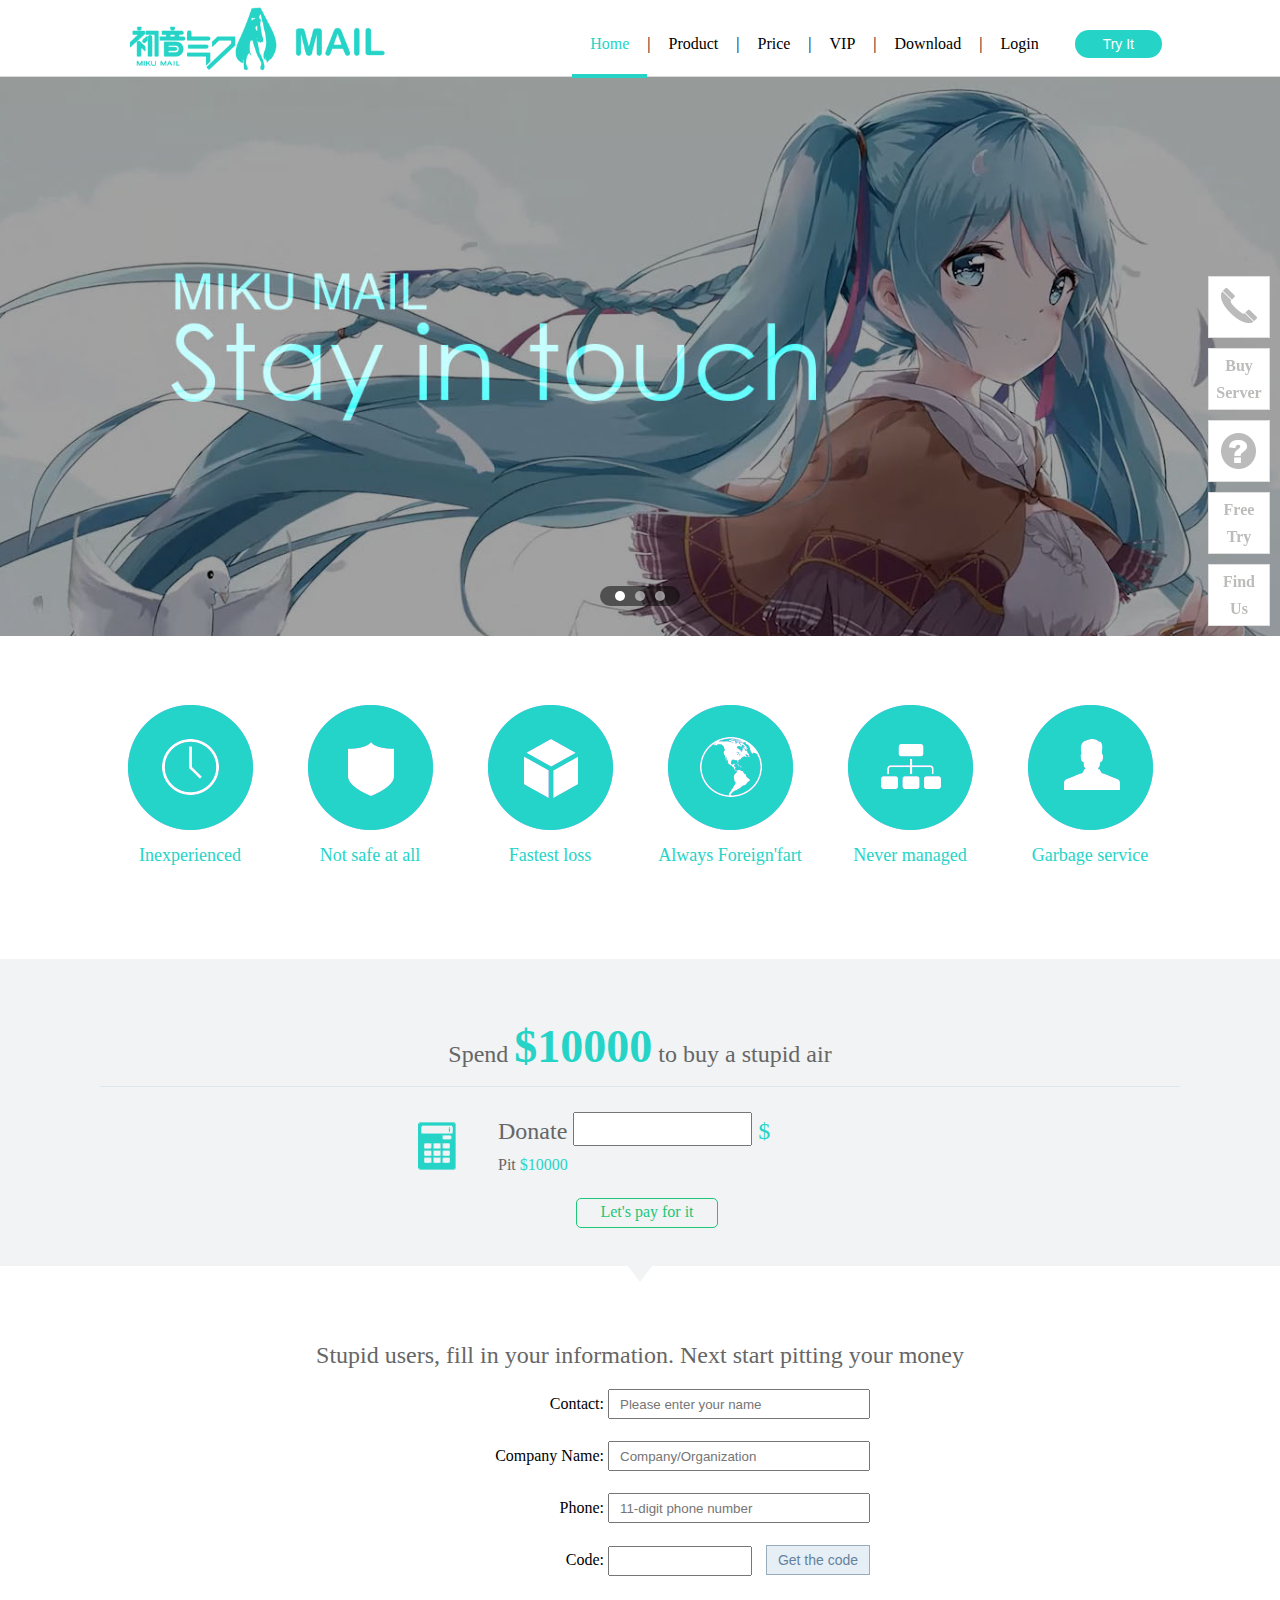
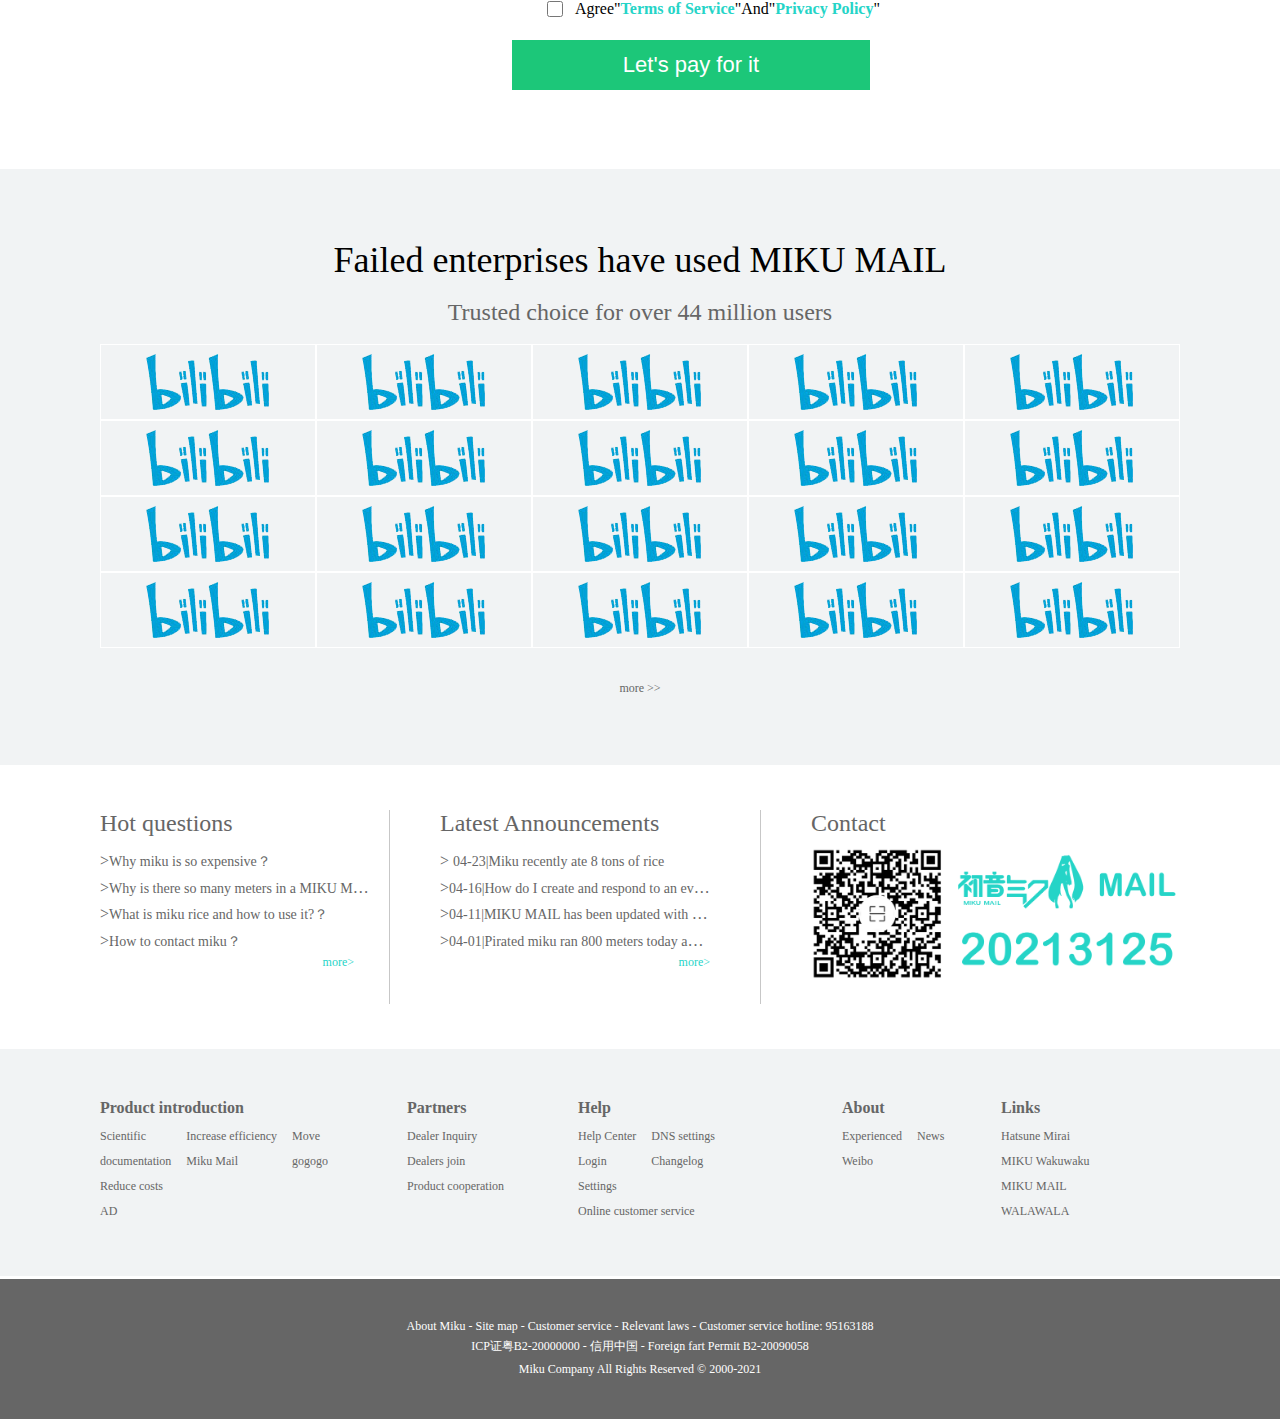
<file: index.html>
<!DOCTYPE html>
<html lang="en">

<head>
    <meta charset="UTF-8">
    <meta name="viewport" content="width=device-width, initial-scale=1.0">
    <meta http-equiv="X-UA-Compatible" content="ie=edge">
    <title>Miku fufu | Eazy Mail 20213125
    </title>
    <link rel="stylesheet" href="./css/index.css">
</head>

<body>
    <!-- 头部 -->
    <div class="header">
        <div class="header-main">
            <a href="#"><img class="logo" src="./images/miku_logo.png"></a>
            <div class="nav">
                <ul id="list">
                    <!-- 放洋屁 -->
                    <li id="index" class="onclick">Home<li class="page">|</li></li>

                    <li>Product<li class="page">|</li></li>
                    <li>Price<li class="page">|</li></li>
                    <li>VIP<li class="page">|</li></li>
                    <li>Download<li class="page">|</li></li>
                    <li><a href="#" target="_blank">Login</a></li>
                    <li><button>Try It</button></li>
                </ul>

            </div>

        </div>
    </div>
    
    <!-- 侧边栏 -->
    <div class="aside">
        <div class="tip tip-phone">
                <div class="tip-text hidd">Manual<br>Server</div>
                <div class="tip-hidd hidd">95-163-188</div>
        </div>
        <div class="tip">
            <div class="tip-text tip-buy">Buy<br />Server</div>
        </div>
        <div class="tip tip-help">
                <div class="tip-text hidd">Help</div>
        </div>
        <div class="tip">
            <div class="tip-text">Free<br />Try</div>
        </div>
        <div class="tip">
            <div class="tip-text">Find<br />Us</div>
            <div class="tip-hidd hidd tip-my">
                <a href="https://qun.qq.com/qqweb/qunpro/share?_wv=3&_wwv=128&appChannel=share&inviteCode=6jrMa&appChannel=share&businessType=9&from=246610&biz=ka">
                    <img src="./images/my.jpg" width="185px" height="185px">
                </a>
            </div>
        </div>
    </div>

    <!-- 全部内容 -->
    <div class="main">
        <iframe id="main" src="./html/main.html" marginheight="0" frameborder="0" width="100%" height="2800px" scrolling="no"></iframe>
    </div>
    
    <!-- 尾部 -->
    <div class="footer">
        <div class="footer-main">
            <p><a href="">About Miku</a> - <a href="">Site map</a> - <a href="">Customer service</a> - <a href="">Relevant laws</a> - <a href="">Customer service hotline: 95163188</a></p>
            <p><a href="">ICP证粤B2-20000000</a> - <a href="">信用中国</a> - <a href="">Foreign fart Permit B2-20090058</a></p>
            <p class="copy">Miku Company All Rights Reserved &copy; 2000-2021</p>
        </div>
    </div>
    
</body>
</html>
</file>
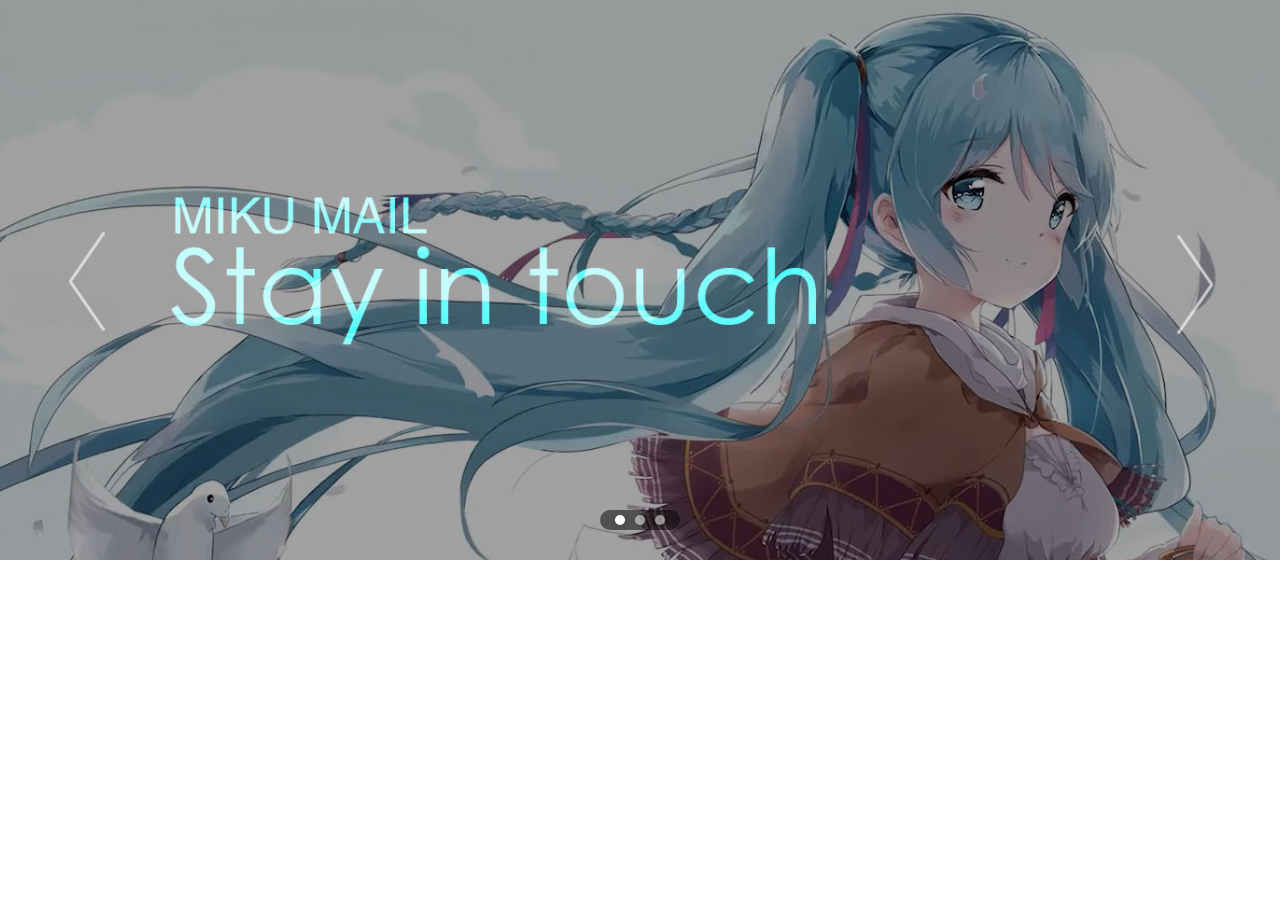
<file: html/Gimage.html>
<!DOCTYPE html>
<html lang="en">
<head>
    <meta charset="UTF-8">
    <title>图片无缝轮播</title>
    <link rel="stylesheet" href="../css/Gimage.css">
    <script src="../js/jquery-3.1.1.min.js"></script>
    <script src="../js/Gimage.js"></script>
</head>

<body>
    <div class="banner">
        <ul>
        </ul>
        <ol>
        </ol>
        <i class="left"></i><i class="right"></i>
    </div>
</body>

</html>
</file>
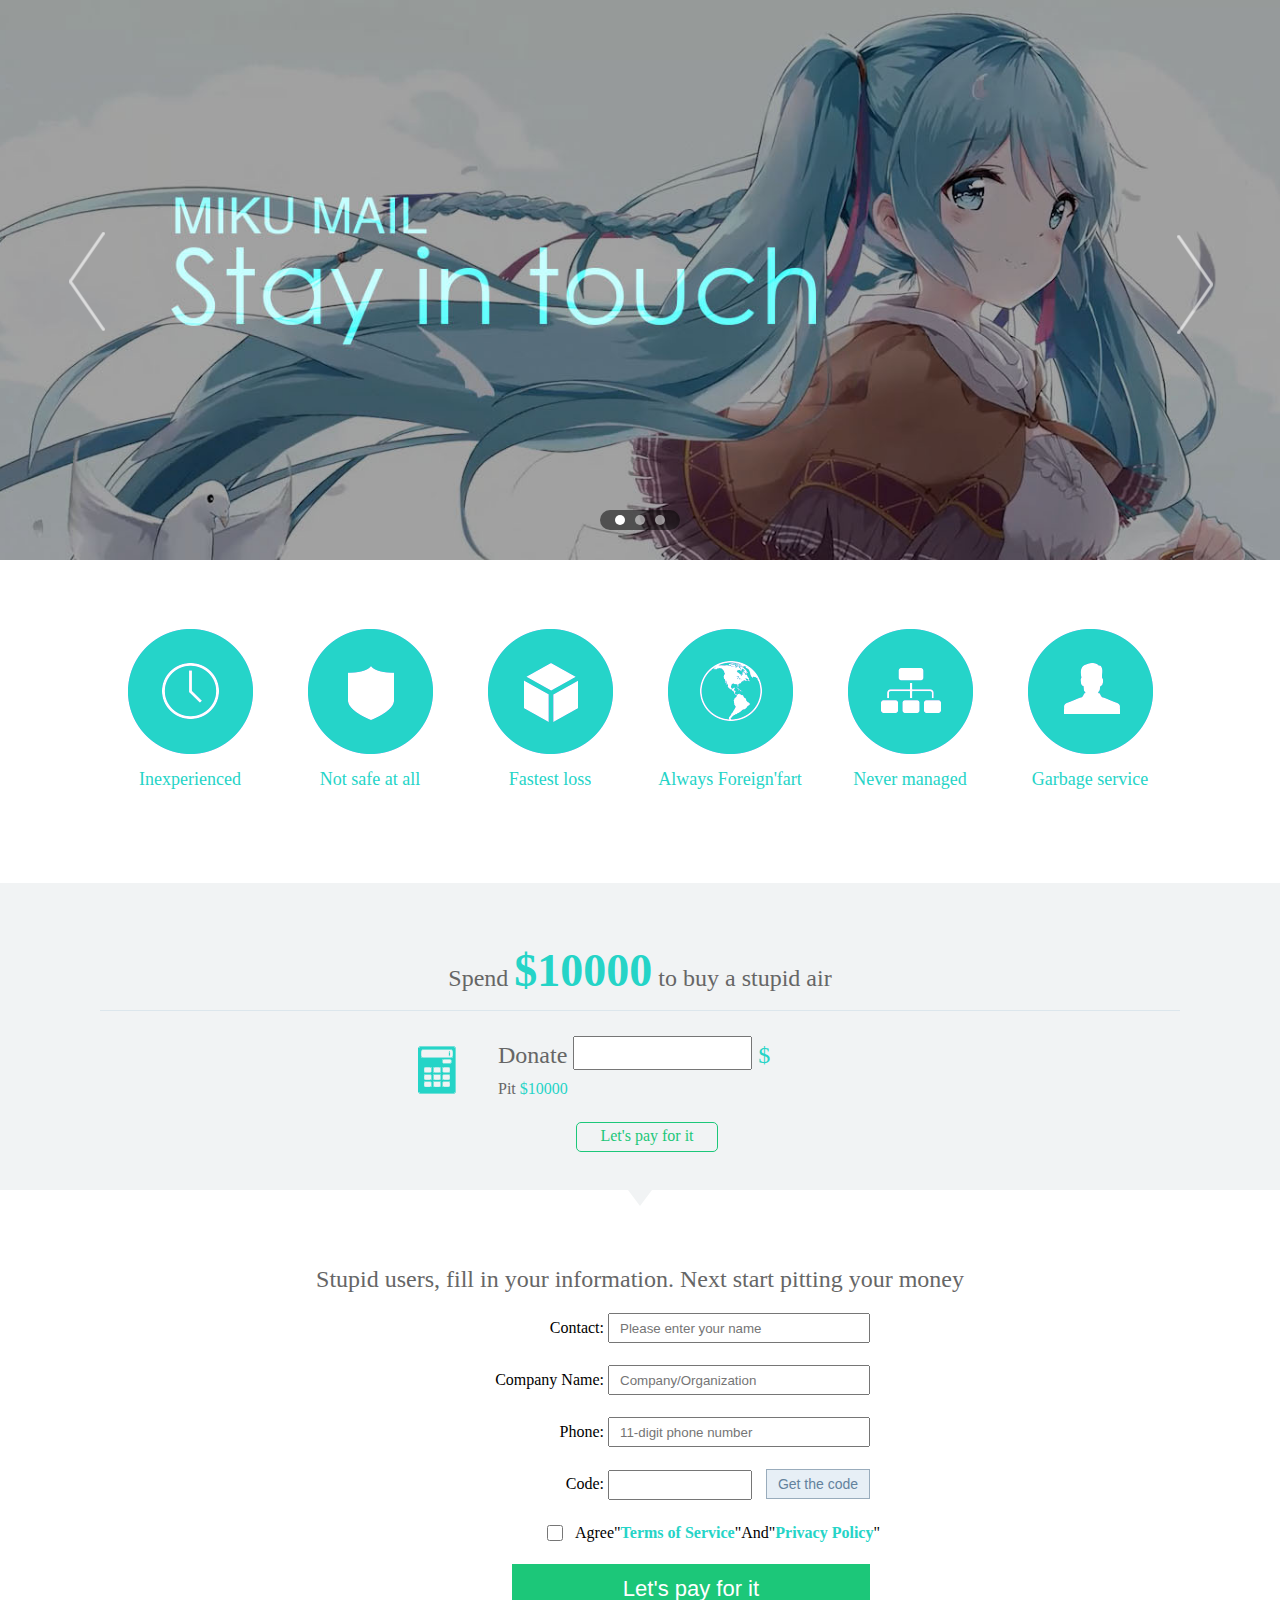
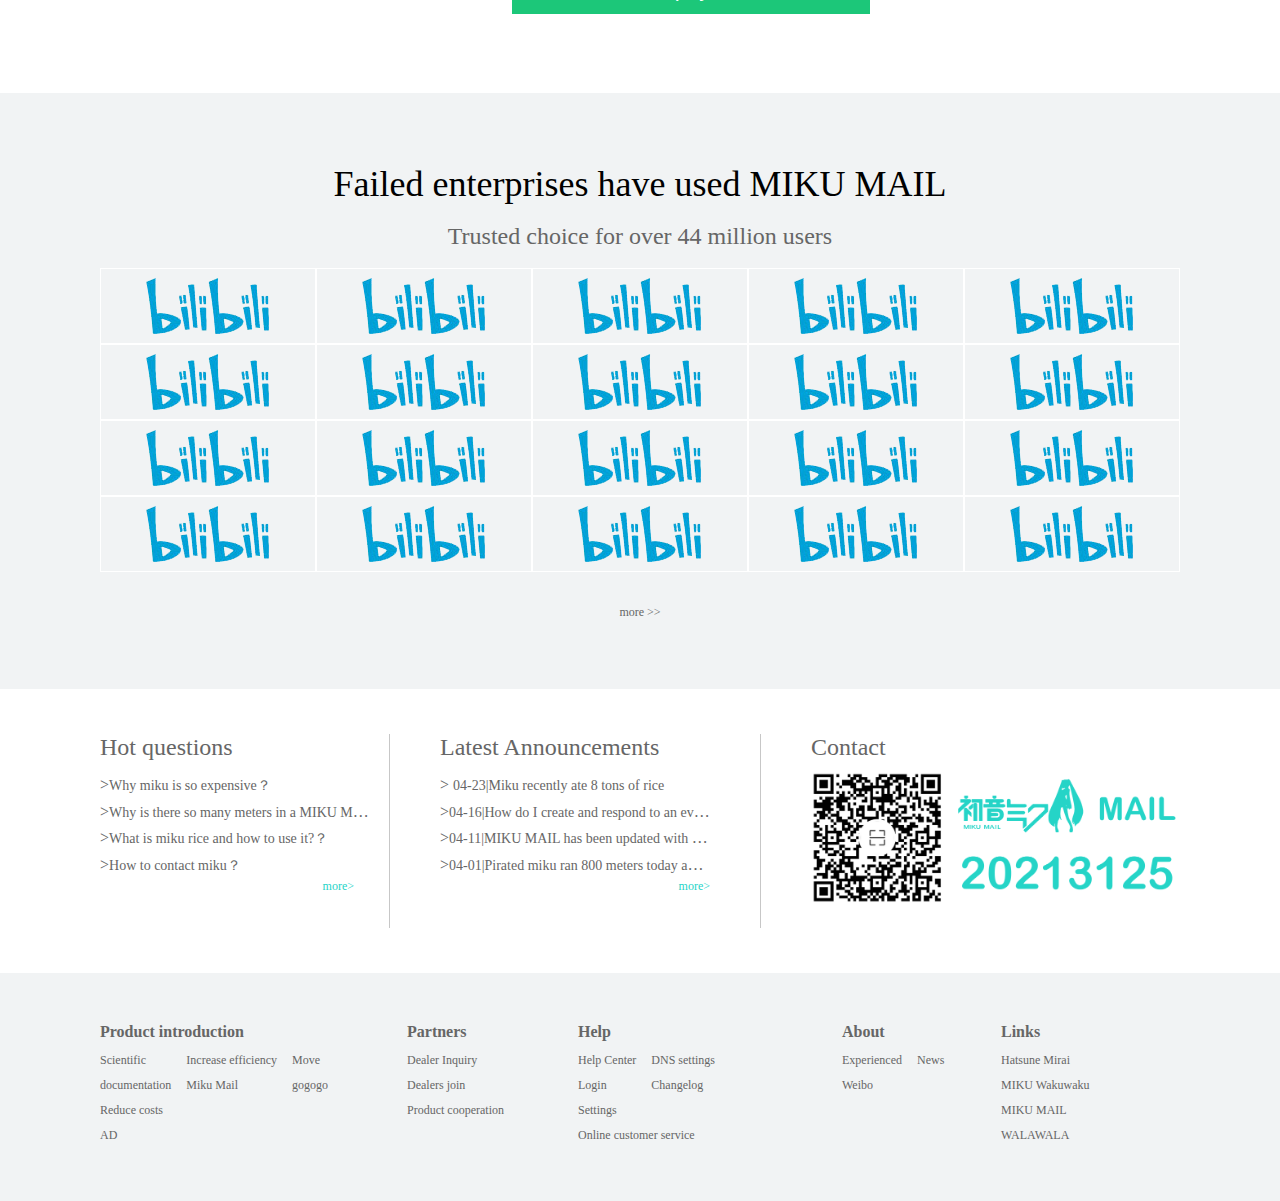
<file: html/main.html>
<!DOCTYPE html>
<html lang="en">

<head>
    <meta charset="UTF-8">
    <meta name="viewport" content="width=device-width, initial-scale=1.0">
    <meta http-equiv="X-UA-Compatible" content="ie=edge">
    <link rel="stylesheet" href="../css/main.css">
    <title>Miku fufu | Eazy Mail 20213125
    </title>
</head>

<body>
    <div class="content" id="content">
        <!-- 轮播图 -->
        <iframe src="./Gimage.html" marginheight="0" frameborder="0" height="560px" width="100%" scrolling="no"></iframe>
        
        <!-- 特色PY -->
        <div class="advantage">
            <div>
                <a href=""> <img src="../images/main/PY-1.png">
                    <p>Inexperienced</p>
                </a>

            </div>
            <div>
                <a href=""><img src="../images/main/PY-2.png">
                    <p>Not safe at all</p>
                </a>

            </div>
            <div>
                <a href=""><img src="../images/main/PY-3.png">
                    <p>Fastest loss</p>
                </a>

            </div>
            <div>
                <a href=""> <img src="../images/main/PY-4.png">
                    <p>Always Foreign'fart</p>
                </a>

            </div>
            <div>
                <a href=""> <img src="../images/main/PY-5.png">
                    <p>Never managed</p>
                </a>

            </div>
            <div>
                <a href=""> <img src="../images/main/PY-6.png">
                    <p>Garbage service</p>
                </a>

            </div>
        </div>
        <!-- 购买 -->
        <div class="buy">
            <div class="buy-title">
                Spend <span>$10000</span> to buy a stupid air
            </div>
            <div class="buy-it">
                <p>Donate <input type="text" name="" id=""> <span>$</span></p>
                <p>Pit<span> $10000</span></p>
                <p><a href="#reg">Let's pay for it</a></p>
            </div>
        </div>
        <!-- Try -->
        <div class="reg" id="reg">
            <p>Stupid users, fill in your information. Next start pitting your money</p>
            <form action="">
                <div>Contact: <input type="text" name="" id="" placeholder="Please enter your name"></div>
                <div>Company Name: <input type="text" name="" id="" placeholder="Company/Organization"></div>
                <div>Phone: <input type="text" name="" id="" placeholder="11-digit phone number"></div>
                <div>Code: <input type="text" name="code" id="" placeholder="">
                    <input type="button" name="" id="" value="Get the code">
                </div>
                <div class="yes"><input type="checkbox" name="" id="">Agree"<span>Terms of Service</span>"And"<span>Privacy Policy</span>"</div>
                <input type="submit" name="" id="" value="Let's pay for it">
            </form>
        </div>
        <!-- 信赖伙伴 -->
        <div class="pro-case">
            <h3>Failed enterprises have used MIKU MAIL</h3>
            <p>Trusted choice for over 44 million users</p>
            <ul>
                <li><img src="../images/main/bilibili.png"></li>
                <li><img src="../images/main/bilibili.png"></li>
                <li><img src="../images/main/bilibili.png"></li>
                <li><img src="../images/main/bilibili.png"></li>
                <li><img src="../images/main/bilibili.png"></li>
                <li><img src="../images/main/bilibili.png"></li>
                <li><img src="../images/main/bilibili.png"></li>
                <li><img src="../images/main/bilibili.png"></li>
                <li><img src="../images/main/bilibili.png"></li>
                <li><img src="../images/main/bilibili.png"></li>
                <li><img src="../images/main/bilibili.png"></li>
                <li><img src="../images/main/bilibili.png"></li>
                <li><img src="../images/main/bilibili.png"></li>
                <li><img src="../images/main/bilibili.png"></li>
                <li><img src="../images/main/bilibili.png"></li>
                <li><img src="../images/main/bilibili.png"></li>
                <li><img src="../images/main/bilibili.png"></li>
                <li><img src="../images/main/bilibili.png"></li>
                <li><img src="../images/main/bilibili.png"></li>
                <li><img src="../images/main/bilibili.png"></li>
    
            </ul>
            <div class="more"><a href="">more &gt;&gt; </a></div>
        </div>
        <!-- more -->
        <div class="foot-1">
            <div>
                <div class="tit">Hot questions</div>
                <ul>
                    <li><span>&gt;</span><a href="">Why miku is so expensive？</a></li>
                    <li><span>&gt;</span><a href="">Why is there so many meters in a MIKU MAIL？</a></li>
                    <li><span>&gt;</span><a href="">What is miku rice and how to use it?？</a></li>
                    <li><span>&gt;</span><a href="">How to contact miku？</a></li>
                </ul>
                <p class="pre-p">more&gt;</p>
            </div>
            <div>
                <div class="tit">Latest Announcements</div>
                <ul>
                    <li><span>&gt;</span> <a href="">04-23|Miku recently ate 8 tons of rice</a></li>
                    <li><span>&gt;</span><a href="">04-16|How do I create and respond to an event invitation in a MIKU MAIL?</a></li>
                    <li><span>&gt;</span><a href="">04-11|MIKU MAIL has been updated with a new feature: can eat your messages</a></li>
                    <li><span>&gt;</span><a href="">04-01|Pirated miku ran 800 meters today and died of exhaustion</a></li>
                </ul>
                <p>more&gt;</p>
            </div>
            <div>
                <div class="tit">Contact</div>
                <img src="../images/main/contact.png" width="378px">
            </div>
        </div>

        <!-- foot -->
        <div class="foot-2">
            <div class="item">
                <div>
                    <p class="tit">Product introduction</p>
                    <ul>
                        <li>
                            <p> <a href="">Scientific</a></p>
                            <p> <a href="">documentation</a></p>
                        </li>
                        <li>
                            <p> <a href="">Increase efficiency</a></p>
                            <p> <a href="">Miku Mail</a></p>
                        </li>
                        <li>
                            <p> <a href="">Move</a></p>
                            <p> <a href="">gogogo</a></p>
                        </li>
                        <li>
                            <p> <a href="">Reduce costs</a></p>
                            <p> <a href="">AD</a></p>
                        </li>
                    </ul>
                </div>
                <div style="width:142px">
                    <p class="tit">Partners</p>
                    <ul>
                        <li>
                            <p> <a href="">Dealer Inquiry</a></p>
                            <p> <a href="">Dealers join</a></p>
                        </li>
                        <li>
                            <p> <a href="">Product cooperation</a></p>
                        </li>

                    </ul>
                </div>
                <div style="width:235px">
                    <p class="tit">Help</p>
                    <ul>
                        <li>
                            <p> <a href="">Help Center</a></p>
                            <p> <a href="">Login</a></p>
                        </li>
                        <li>
                            <p> <a href="">DNS settings</a></p>
                            <p> <a href="">Changelog</a></p>
                        </li>
                        <li>
                            <p> <a href="">Settings</a></p>
                            <p> <a href="">Online customer service</a></p>
                        </li>
                    </ul>
                </div>
                <div style="width:130px">
                    <p class="tit">About</p>
                    <ul>
                        <li>
                            <p> <a href="">Experienced</a></p>
                            <p> <a href="">Weibo</a></p>
                        </li>
                        <li>
                            <p> <a href="">News</a></p>
                        </li>
                    </ul>
                </div>
                <div style="width:170px; padding: 0; margin: 0">
                    <p class="tit">Links</p>
                    <ul>
                        <li>
                            <p> <a href="">Hatsune Mirai</a></p>
                            <p> <a href="">MIKU Wakuwaku</a></p>
                        </li>
                        <li>
                            <p> <a href="">MIKU MAIL</a></p>
                            <p> <a href="">WALAWALA</a></p>
                        </li>
                    </ul>
                </div>
            </div>
        </div>
    </div>
</body>

</html>
</file>
<file: css/index.css>
/* 去空隙 */
* {
    margin: 0;
    padding: 0;
}

body {
    line-height: 1.666;
}

/* 链接 */
a {
    color: black;
    text-decoration: none;
}
.logo{
    height: 75px;
    margin-left: 30px;
    margin-top: -14px;
}
.header {
    background-color: white;
    z-index: 1000;
    position: fixed;
    width: 100%;
    height: 76px;
    border-bottom: 1px solid rgb(218, 218, 218);
}

.header-main {
    width: 1080px;
    height: 76px;
    margin: 0 auto;
    /* border: 1px solid black; */
}

.header-main img {
    padding: 15px 0;
}

.nav {
    float: right;
}

.nav ul {
    height: 75px;
    padding-top: 14px;
    list-style: none;
}

ul>li {
    line-height: 60px;
    float: left;
    padding: 0 18px;
}

li.page {
    padding: 0;
}

li.login a {
    color: rgb(148, 147, 147);
    font-size: 14px;
}

li.button {
    padding: 0;
}

li button {
    font-size: 14px;
    padding: 6px 28px;
    background-color: #25d4c7;
    border-radius: 30px;
    border: none;
    color: white;
}

li:hover,
.onclick {
    cursor: pointer;
    border-bottom: 4px solid #25d4c7;
    color: #25d4c7;
}

li.button:hover,
li.login:hover,
li.page:hover {
    border-bottom: none;
}

/* 侧边栏 */
.aside {
    margin-top: -174px;
    width: 62px;
    position: fixed !important;
    top: 50%;
    right: 10px;
    z-index: 999;
}

.tip {
    cursor: pointer;
    position: relative;
    text-align: center;
    background-color: #fff;
    font-weight: 700;
    margin-bottom: 10px;
    height: 60px;
    border: 1px solid rgb(223, 223, 223);
}

.hidd {
    display: none;
}

.tip:hover .tip-text,
.tip:hover {
    display: block;
    background: #25d4c7;
    color: #fff;
}

.tip:hover .hidd,
.tip:hover .tip-hidd {
    display: block;
}

.tip-text {
    padding: 4px 0;
    color: #bcbcbb;
}

.tip-phone {
    background-image: url(../images/aside-contact.png);
    background-position: -155px -2px;
}

.tip-buy {
    animation: 1s buy 0s infinite;
}

@keyframes buy {
    0% {
        border-color: #fff;
        box-shadow: 0 0 0 1px #fff, 0 0 0 2px #bcbcbb;
        background: #f7f7f7;
    }

    20% {
       

        border-color: #f7f7ef;
        box-shadow: 0 0 0 1px #f7f7f7, 0 0 0 2px #cac8c7;
        background: #f7f7f7;
    }

    40% {        
        width: 61px;
        border-color: #e7e7de;
        box-shadow: 0 0 0 1px #efefe7, 0 0 0 2px #cac8c7;
        background: #f7f7f7;
    }

    60% {
        border-color: #d6ced0;
        box-shadow: 0 0 0 1px #e7e7de, 0 0 0 2px #d6d6c6;
        background: #f7f7f7;
    }

    80% {
        border-color: #bcbcbb;
        background: #fff;
    }
}

.tip-hidd {
    background: url(../images/aside-contact.png) 0 -10px;
    font-size: 12px;
    color: white;
    position: absolute;
    top: 10px;
    left: -150px;
    height: 40px;
    padding: 0 20px 0 0;
    width: 135px;
    line-height: 40px;
}

.tip-help {
    line-height: 60px;
    background-image: url(../images/aside-contact.png);
    background-position: -83px -128px;
}


.tip-my img {
    display: block;
    padding: 10px;
    border-radius: 5px;
    background-color: #25d4c7;
    position: absolute;
    top: -80px;
    left: -64px;

}

/* main */
.main {
    position: relative;
    top: 76px;
}

/* 页尾 */
.footer {
    position: relative;
    top: 70px;
    width: 100%;
    height: 140px;
    background-color: #666666;
}

.footer-main {
    font-size: 12px;
    color: white;
    text-align: center;
    margin: 0 auto;
    width: 1080px;
    padding: 38px 0;
}

.footer-main a {
    font-size: 12px;
    color: white;
}

.copy {
    height: 25px;
    line-height: 25px;
}

.copy img {
    position: relative;
    top: 5px;
}
</file>
<file: css/Gimage.css>
*{
            margin: 0;
            padding: 0;
            list-style-type: none;
        }
        .banner{
            width: 100%;
            /*height: 560px;*/
            /*background: black;*/
            /*子绝父相*/
            position: relative;
            /*超出部分全部隐藏，解决横向滚动条*/
            overflow: hidden;
        }
        .banner ul{
            position: absolute;
        }
        .banner ul li{
            /*这个100%是相对于父盒子的（会把父盒子的宽度继承过来,如父盒子300%,这这里的100%就会相当于300%）*/
            width: 100%;
            height: 560px;
            float: left;
            background:  no-repeat center center;
            background-size:cover;
        }
        /*.banner ul li:nth-child(1){*/
            /*background: url('./1.jpg') no-repeat center center;*/
        /*}*/
        /*.banner ul li:nth-child(2){*/
            /*background: url('./2.jpg') no-repeat center center;*/
        /*}*/
        /*.banner ul li:nth-child(3){*/
            /*background: url('./3.jpg') no-repeat center center;*/
        /*}*/
        .banner ol{
            /*width: 60px;*/
            height: 20px;
            background: rgba(0,0,0,0.5);
            position: absolute;
            left:50%;
            /*margin-left: -40px;*/
            bottom: 30px;
            padding: 0 10px;
            border-radius: 10px;
        }
        .banner ol li{
            width: 10px;
            height: 10px;
            float: left;
            margin: 5px 5px;
            background: rgba(255,255,255,0.5);
            border-radius: 50%;
            cursor: pointer;
        }
        .banner ol .current{
            background: rgba(255,255,255,1);
        }
        .banner i{
            width: 58px;
            height: 120px;
            position: absolute;
            top: 50%;
            margin-top: -60px;
            cursor: pointer;
            border-radius: 5px;
            display: none;
        }
        .banner .left{
            left: 60px;
            background: url('../images/Gimage/left_right.png') no-repeat 0 0px;
        }
        .banner .right{
            right: 60px;
            background: url('../images/Gimage/left_right.png') no-repeat 0px -120px;
        }
        .banner .left:hover , .banner .right:hover{
            background-color: rgba(0, 0, 0, 0.31);
        }
</file>
<file: css/main.css>
* {
    padding: 0;
    margin: 0 auto;
    list-style: none;
}

a {
    font-size: 12px;
    color: #666666;
    text-decoration: none;
}

div {
    width: 1080px;
}


.content {
    width: 100%;
}

#slider {
    overflow: hidden;
    position: relative;
    width: 100%;
    height: 520px;
}

#pic li {
    background: url(../images/index/banner_20170725.jpg) no-repeat center;
    width: 100%;
    height: 520px;
}

#pic li:nth-child(2) {
    background: url(../images/index/banner_20170824.jpg) no-repeat center;
}

#pic li:nth-child(3) {
    background: url(../images/index/banner_20180827.jpg) no-repeat center;
}

#pic li:nth-child(4) {
    background: url(../images/index/banner_20190311.jpg) no-repeat center;
}
#slider:hover #arrow-left,
#slider:hover #arrow-right{
opacity: 1;
}
#list {
    position: absolute;
    bottom: 10px;
    left: 50%;
    z-index: 3;
    width: 78px;
    margin-left: -39px;
}

#list li {
    cursor: pointer;
    background: url(../images/dot.png) no-repeat -18px 2px;
    margin: 0 5px 0 0;
    float: left;
    width: 12px;
    height: 12px;
}

#list .on,
#list li:hover{
    background: url(../images/dot.png) no-repeat 0 2px;
}

#arrow-left,
#arrow-right {
    opacity: 0;
    cursor: pointer;
    background: url(../images/asset\ 35.png);
    display: block;
    position: absolute;
    top: 40%;
    left: 15%;
    height: 119px;
    width: 41px;
}

#arrow-right {
    left:85%;
    background: url(../images/asset\ 36.png);
}

/* 优势 */
.advantage {
    text-align: center;
    width: 1080px;
    height: 189px;
    padding: 65px 0;
}

.advantage>div {
    float: left;
    width: 180px;
    height: 180px;
}

.advantage p {
    font-size: 18px;
    color: #25d4c7;
    line-height: 42px;
}

/* 购买 */
.buy {
    position: relative;
    line-height: 1.666;
    color: #666;
    font-size: 24px;
    width: 100%;
    height: 207px;
    background-color: #f1f3f4;
    padding: 50px 0;
}

.buy::after {
    position: absolute;
    content: '';
    display: block;
    bottom: -16px;
    left: 50%;
    margin-left: -12px;
    width: 0;
    height: 0;
    border-left: 12px solid transparent;
    border-right: 12px solid transparent;
    border-top: 16px solid #f1f3f4;
}

.buy .buy-title {
    width: 1080px;
    line-height: 1.666;
    color: #666;
    font-size: 24px;
    text-align: center;
    border-bottom: 1px solid #dce6ec;
}

.buy .buy-title span {
    font-size: 46px;
    color: #25d4c7;
    font-weight: 700;
}

.buy-it {
    text-align: left;
    width: 364px;
    height: 105px;
    padding: 25px 0 0 80px;
    background: url(../images/main/calculator.png) 0 30px no-repeat;
}

.buy-it p:nth-child(2) {
    font-size: 16px;
}

.buy-it p input {
    position: relative;
    top: -5px;
    width: 175px;
    height: 30px;
}

.buy-it p span {
    color: #25d4c7;
}

.buy-it p a {
    display: block;
    text-align: center;
    width: 120px;
    height: 28px;

    margin-left: 78px;
    margin-top: 20px;
    border-radius: 5px;
    color: #1cc779;
    padding: 0 10px;
    border: 1px solid #1cc779;
    font-size: 16px;
}

/* 免费试用 */
.reg {
    height: 363px;
    padding: 70px 0;
}

.reg p {
    font-size: 24px;
    line-height: 38px;
    color: #666;
    text-align: center;
}

.reg form {
    padding-top: 15px;
    width: 460px;
    height: 301px;
    margin: auto;
}

form div {
    position: relative;
    width: 100%;
    text-align: right;
    margin-bottom: 22px;
}

form input {
    width: 238px;
    height: 16px;
    padding: 5px 10px;
}

form input[name=code] {
    width: 120px;
}

form input[type=button] {
    width: 104px;
    height: 30px;
    background-color: #e7eff6;
    border: 1px solid #99acbc;
    color: #63829d;
    font-size: 14px;
    margin-left: 10px;

}

.yes {
    width: 470px;
}

.yes span {
    color: #25d4c7;
    font-weight: 700;
}

form input[type=checkbox] {
    width: 20px;
    margin-right: 10px;
    position: relative;
    top: 3px;
}

form input[type=submit] {
    background-color: #1cc779;
    color: white;
    font-size: 22px;
    border: none;
    float: right;
    width: 358px;
    height: 50px;
}

/* 信赖伙伴 */
.pro-case {
    text-align: center;
    padding: 70px 0;
    width: 100%;
    height: 456px;
    background-color: #f1f3f4;

}

.pro-case h3 {
    font-size: 36px;
    font-weight: 400;
}

.pro-case p {
    color: #666666;
    font-size: 24px;
    margin: 18px 0;
}

.pro-case ul {
    height: 300px;
    width: 1080px;
}

.pro-case ul li {
    padding: 8px 0;
    text-align: center;
    float: left;
    border: 1px solid #fff;
    width: 214px;
    height: 58px;
    line-height: 58px;
}

.more {
    margin-top: 34px;
}

/* 页尾1 */
.foot-1 {
    color: #666666;
    padding: 45px 0;
    height: 194px;
}

.foot-1>div {
    width: 289px;
    float: left;
    height: 194px;
    border-right: 1px solid #c7c7c7;
}

.foot-1>div:nth-child(2) {
    width: 270px;
    padding: 0 50px;
}

.foot-1>div:last-child {
    width: 368px;
    padding: 0 0 0 50px;
    border: none;
}

.foot-1 .tit {
    text-align: left;
    font-size: 24px;
    width: 270px;
    height: 28px;
    margin: 0 0 10px 0;
}

.foot-1 ul li {
    width: 270px;
    margin: 0;
    line-height: 1.6666;
    overflow: hidden;
    white-space: nowrap;
    text-overflow: ellipsis;
}

.foot-1 ul li a {
    font-size: 14px;
}

.foot-1 p {
    color: #25d4c7;
    text-align: right;
    font-size: 12px;
}

.pre-p {
    padding-right: 35px;
}

/* 页尾2 */
.foot-2 {
    padding: 50px 0;
    background-color: #f1f3f4;
    width: 100%;
    height: 128px;
}

.foot-2 .item div {
    width: 278px;
    float: left;
    padding-right: 29px;
}

.foot-2 .item div .tit {
    height: 27px;
    font-weight: 700;
    color: #666;
}

.foot-2 .item div ul li {
    float: left;
    margin-right: 15px;
}

.foot-2 .item div ul li p {
    height: 25px;
}
</file>
